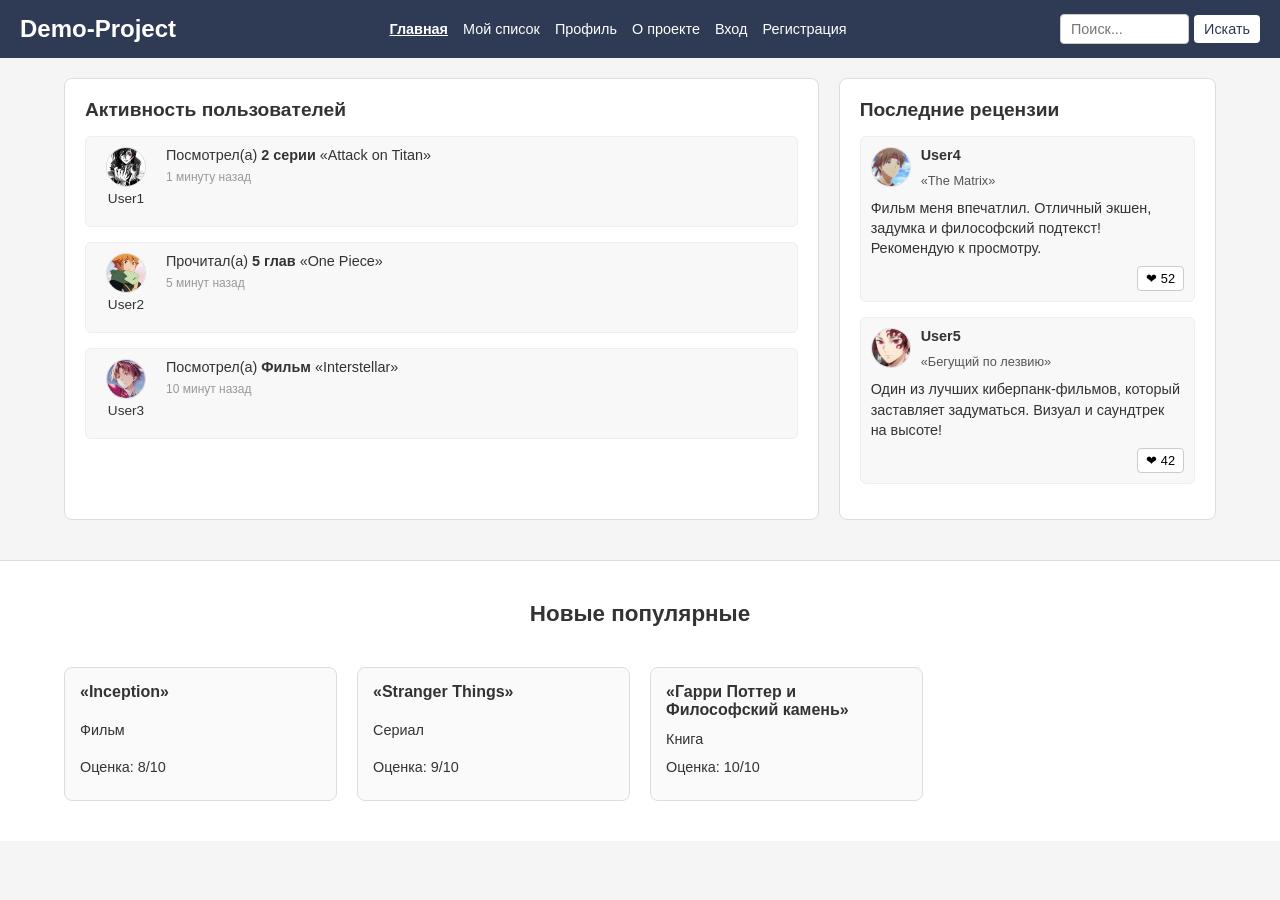
<file: index.html>
<!DOCTYPE html>
<html lang="ru">
<head>
  <meta charset="UTF-8">
  <title>Demo-Project</title>
  <link rel="stylesheet" href="/css/main.css" />
</head>
<body>
  <header>
    <div class="header-container">
      <div class="logo">Demo-Project</div>
      <nav class="nav-links">
        <ul>
          <li><a href="index.html" class="active">Главная</a></li>
          <li><a href="mylist.html">Мой список</a></li>
          <li><a href="profile.html">Профиль</a></li>
          <li><a href="#">О проекте</a></li>
          <li><a href="login.html">Вход</a></li>
          <li><a href="register.html">Регистрация</a></li>
        </ul>
      </nav>
      <div class="header-search">
        <input type="text" id="mainSearch" placeholder="Поиск...">
        <button type="button">Искать</button>
      </div>
    </div>
  </header>
  <div class="container home-container">
    <section class="activities">
      <h2>Активность пользователей</h2>
      <div class="activity-card">
        <div class="activity-user">
          <img src="/img/av1.jpg" alt="avatar" class="avatar-mini">
          <span class="username">User1</span>
        </div>
        <div class="activity-content">
          <p>Посмотрел(а) <strong>2 серии</strong> «Attack on Titan»</p>
          <span class="activity-time">1 минуту назад</span>
        </div>
      </div>
      <div class="activity-card">
        <div class="activity-user">
          <img src="/img/av2.jpg" alt="avatar" class="avatar-mini">
          <span class="username">User2</span>
        </div>
        <div class="activity-content">
          <p>Прочитал(а) <strong>5 глав</strong> «One Piece»</p>
          <span class="activity-time">5 минут назад</span>
        </div>
      </div>
      <div class="activity-card">
        <div class="activity-user">
          <img src="/img/av3.jpg" alt="avatar" class="avatar-mini">
          <span class="username">User3</span>
        </div>
        <div class="activity-content">
          <p>Посмотрел(а) <strong>Фильм</strong> «Interstellar»</p>
          <span class="activity-time">10 минут назад</span>
        </div>
      </div>
    </section>

    <aside class="reviews">
      <h2>Последние рецензии</h2>
      <div class="review-card">
        <div class="review-header">
          <img src="/img/av4.jpg" alt="avatar" class="avatar-mini">
          <div>
            <span class="username">User4</span>
            <span class="review-work-title">«The Matrix»</span>
          </div>
        </div>
        <div class="review-body">
          <p>
            Фильм меня впечатлил. Отличный экшен, задумка и философский подтекст!
            Рекомендую к просмотру.
          </p>
        </div>
        <div class="review-actions">
          <button class="like-btn">❤ 52</button>
        </div>
      </div>
      <div class="review-card">
        <div class="review-header">
          <img src="/img/av5.jpg" alt="avatar" class="avatar-mini">
          <div>
            <span class="username">User5</span>
            <span class="review-work-title">«Бегущий по лезвию»</span>
          </div>
        </div>
        <div class="review-body">
          <p>
            Один из лучших киберпанк-фильмов, который заставляет задуматься.
            Визуал и саундтрек на высоте!
          </p>
        </div>
        <div class="review-actions">
          <button class="like-btn">❤ 42</button>
        </div>
      </div>
    </aside>
  </div>
   <!-- Раздел "Новые популярные" -->
   <section class="popular">
    <div class="container">
      <h2>Новые популярные</h2>
      <div class="popular-items">
        <div class="card" data-type="film" data-genre="action" data-rating="8" data-date="2023-05-01">
          <h3>«Inception»</h3>
          <p>Фильм</p>
          <p>Оценка: 8/10</p>
        </div>
        <div class="card" data-type="series" data-genre="drama" data-rating="9" data-date="2023-04-28">
          <h3>«Stranger Things»</h3>
          <p>Сериал</p>
          <p>Оценка: 9/10</p>
        </div>
        <div class="card" data-type="book" data-genre="fantasy" data-rating="10" data-date="2023-04-20">
          <h3>«Гарри Поттер и Философский камень»</h3>
          <p>Книга</p>
          <p>Оценка: 10/10</p>
        </div>
        <!-- Дополнительные карточки -->
      </div>
    </div>
  </section>
</body>
</html>
</file>
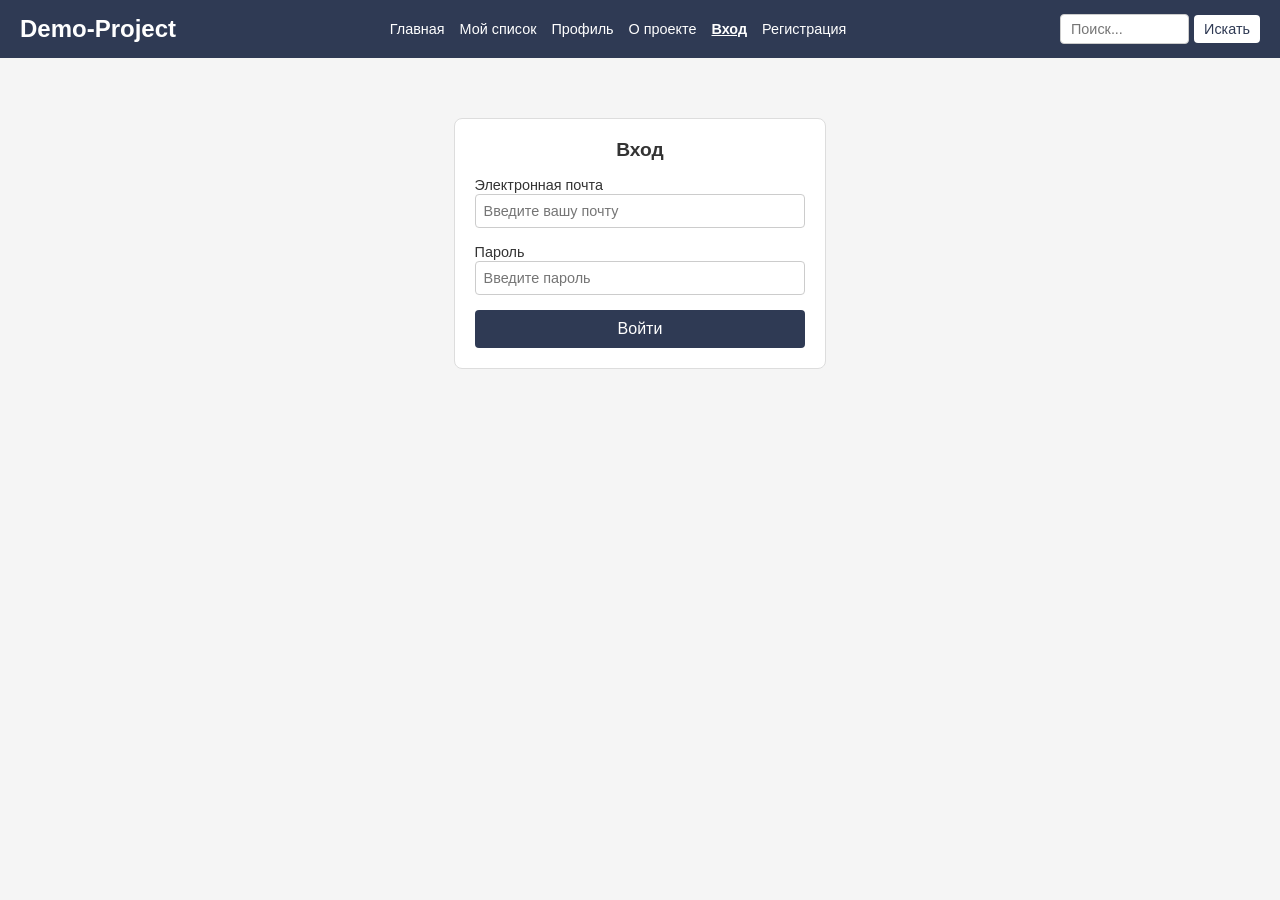
<file: login.html>
<!DOCTYPE html>
<html lang="ru">
<head>
  <meta charset="UTF-8">
  <title>Demo-Project</title>
  <link rel="stylesheet" href="/css/main.css" />
</head>
<body>
  <header>
    <div class="header-container">
      <div class="logo">Demo-Project</div>
      <nav class="nav-links">
        <ul>
          <li><a href="index.html">Главная</a></li>
          <li><a href="mylist.html">Мой список</a></li>
          <li><a href="profile.html">Профиль</a></li>
          <li><a href="#">О проекте</a></li>
          <li><a href="login.html" class="active">Вход</a></li>
          <li><a href="register.html">Регистрация</a></li>
        </ul>
      </nav>
      <div class="header-search">
        <input type="text" id="mainSearch" placeholder="Поиск...">
        <button type="button">Искать</button>
      </div>
    </div>
  </header>
  <div class="container">
    <section class="auth-form">
      <h2>Вход</h2>
      <form>
        <div>
          <label for="email">Электронная почта</label>
          <input type="email" id="email" name="email" placeholder="Введите вашу почту">
        </div>
        <div>
          <label for="password">Пароль</label>
          <input type="password" id="password" name="password" placeholder="Введите пароль">
        </div>
        <button type="submit">Войти</button>
      </form>
    </section>
  </div>
</body>
</html>
</file>
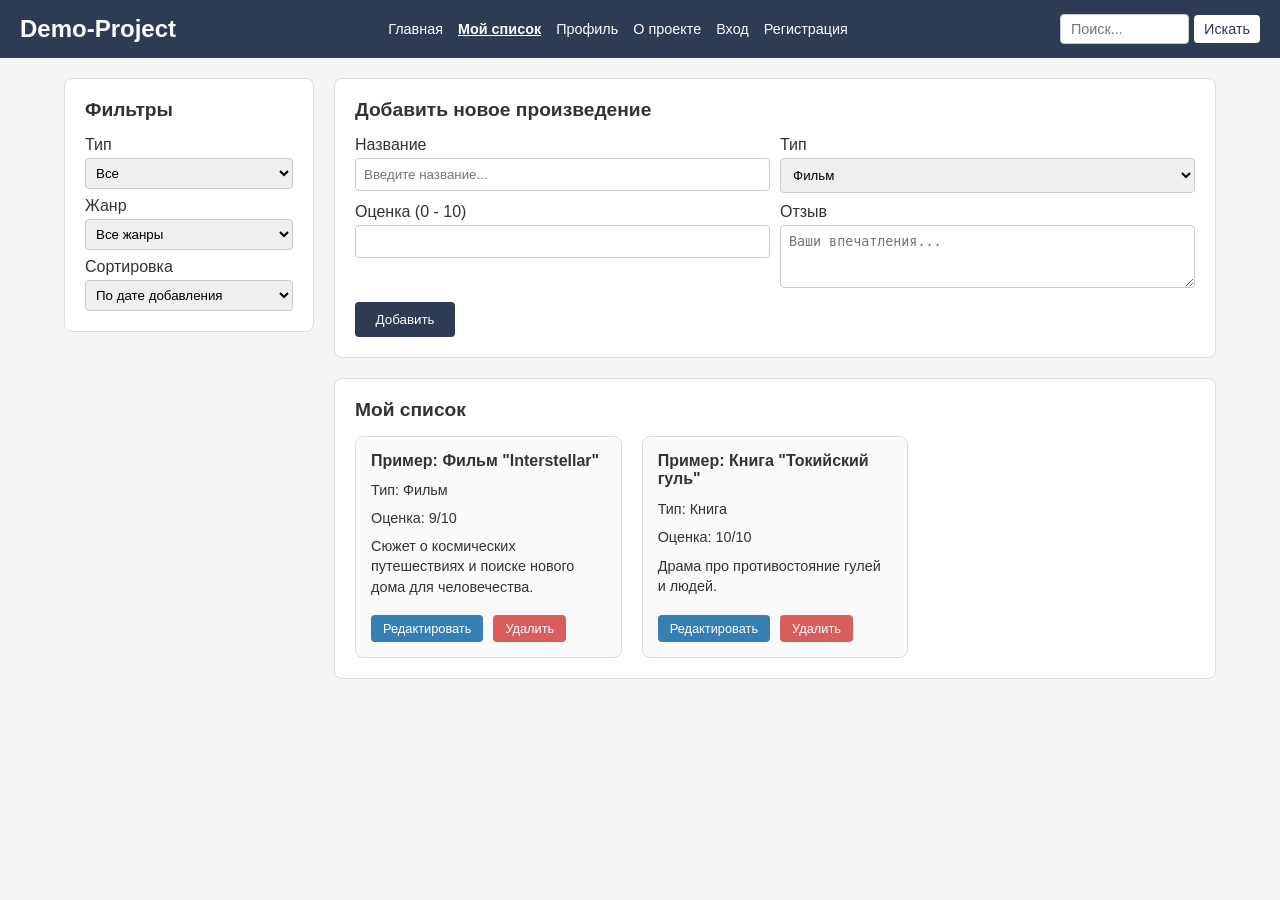
<file: mylist.html>
<!DOCTYPE html>
<html lang="ru">
<head>
  <meta charset="UTF-8">
  <title>Demo-Project</title>
  <link rel="stylesheet" href="/css/main.css" />
</head>
<body>
  <!-- Шапка сайта -->
  <header>
    <div class="header-container">
      <div class="logo">Demo-Project</div>
      <nav class="nav-links">
        <ul>
          <li><a href="index.html">Главная</a></li>
          <li><a href="mylist.html" class="active">Мой список</a></li>
          <li><a href="profile.html">Профиль</a></li>
          <li><a href="#">О проекте</a></li>
          <li><a href="login.html">Вход</a></li>
          <li><a href="register.html">Регистрация</a></li>
        </ul>
      </nav>
      <div class="header-search">
        <input type="text" id="mainSearch" placeholder="Поиск...">
        <button type="button">Искать</button>
      </div>
    </div>
  </header>

  <!-- Основной контейнер -->
  <div class="container">
    <!-- Боковая панель с фильтрами -->
    <aside>
      <h2>Фильтры</h2>
      <div class="filter-box">
        <label for="typeFilter">Тип</label>
        <select id="typeFilter">
          <option value="">Все</option>
          <option value="film">Фильмы</option>
          <option value="series">Сериалы</option>
          <option value="book">Книги</option>
        </select>
        <label for="genreFilter">Жанр</label>
        <select id="genreFilter">
            <option value="">Все жанры</option>
            <option value="action">Боевик</option>
            <option value="drama">Драма</option>
            <option value="comedy">Комедия</option>
            <option value="Thriller">Триллер</option>
            <option value="Horror">Ужасы</option>
            <option value="Science Fiction">Научная фантастика</option>
            <option value="Fantasy">Фэнтези</option>
            <option value="Detective">Детектив</option>
            <option value="Melodrama">Мелодрама</option>
            <option value="Romance">Романтика</option>
            <option value="Adventure">Приключения</option>
            <option value="Historical">Исторический</option>
            <option value="War">Военный</option>
            <option value="Animation">Анимация</option>
            <option value="Family">Семейный</option>
            <option value="Musical">Музыкальный</option>
            <option value="Crime">Криминал</option>
            <option value="Biography">Биография</option>
            <option value="Mystery">Мистика</option>
            <option value="Sports">Спорт</option>
            <option value="Post-Apocalyptic">Постапокалипсис</option>
            <option value="Surrealism">Сюрреализм</option>
        </select>
        <label for="sortBy">Сортировка</label>
        <select id="sortBy">
          <option value="date">По дате добавления</option>
          <option value="rating">По рейтингу</option>
          <option value="alphabet">По алфавиту</option>
        </select>
      </div>
    </aside>

    <!-- Основной контент: форма добавления и список произведений -->
    <main>
      <!-- Форма добавления нового произведения -->
      <section class="add-item">
        <h2>Добавить новое произведение</h2>
        <form>
          <div>
            <label for="title">Название</label>
            <input type="text" id="title" name="title" placeholder="Введите название...">
          </div>
          <div>
            <label for="type">Тип</label>
            <select id="type" name="type">
              <option value="film">Фильм</option>
              <option value="series">Сериал</option>
              <option value="book">Книга</option>
            </select>
          </div>
          <div>
            <label for="rating">Оценка (0 - 10)</label>
            <input type="number" min="0" max="10" step="1" id="rating" name="rating">
          </div>
          <div>
            <label for="review">Отзыв</label>
            <textarea id="review" name="review" rows="3" placeholder="Ваши впечатления..."></textarea>
          </div>
          <button type="submit">Добавить</button>
        </form>
      </section>

      <!-- Список произведений -->
      <section class="item-list">
        <h2>Мой список</h2>
        <div class="items">
          <!-- Пример карточки произведения -->
          <div class="card" data-type="film" data-genre="action" data-rating="9" data-date="2023-04-15">
            <h3>Пример: Фильм "Interstellar"</h3>
            <p>Тип: Фильм</p>
            <p>Оценка: 9/10</p>
            <p class="detail">Сюжет о космических путешествиях и поиске нового дома для человечества.</p>
            <div class="actions">
              <button class="edit">Редактировать</button>
              <button class="delete">Удалить</button>
            </div>
          </div>
          <!-- Еще одна карточка -->
          <div class="card" data-type="book" data-genre="drama" data-rating="10" data-date="2023-03-10">
            <h3>Пример: Книга "Токийский гуль"</h3>
            <p>Тип: Книга</p>
            <p>Оценка: 10/10</p>
            <p class="detail">Драма про противостояние гулей и людей.</p>
            <div class="actions">
              <button class="edit">Редактировать</button>
              <button class="delete">Удалить</button>
            </div>
          </div>
        </div>
      </section>
    </main>
  </div>
</body>
</html>
</file>
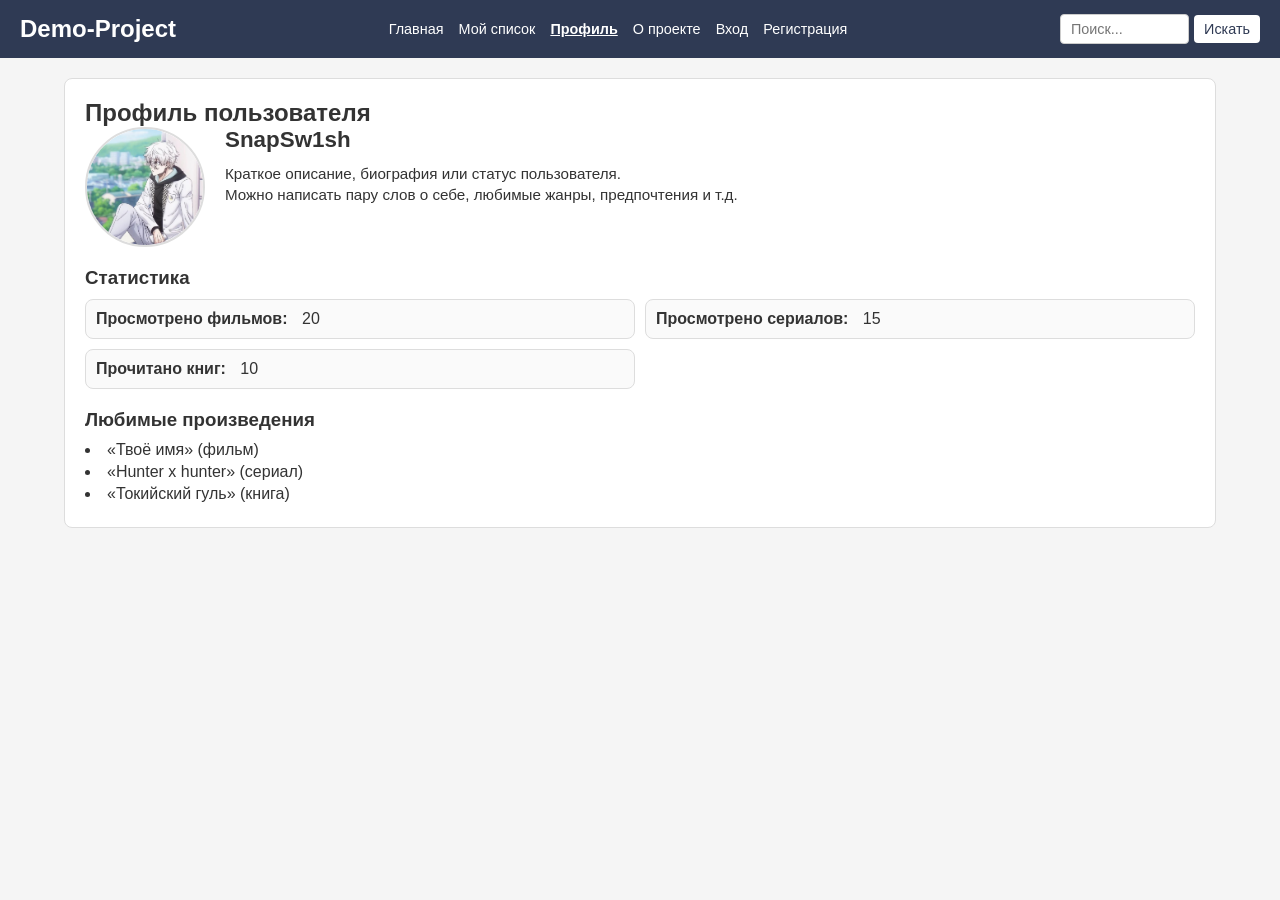
<file: profile.html>
<!DOCTYPE html>
<html lang="ru">
<head>
  <meta charset="UTF-8">
  <title>Demo-Project</title>
  <link rel="stylesheet" href="/css/main.css" />
</head>
<body>
  <!-- Шапка сайта -->
  <header>
    <div class="header-container">
      <div class="logo">Demo-Project</div>
      <nav class="nav-links">
        <ul>
          <li><a href="index.html">Главная</a></li>
          <li><a href="mylist.html">Мой список</a></li>
          <li><a href="profile.html" class="active">Профиль</a></li>
          <li><a href="#">О проекте</a></li>
          <li><a href="login.html">Вход</a></li>
          <li><a href="register.html">Регистрация</a></li>
        </ul>
      </nav>
      <div class="header-search">
        <input type="text" id="mainSearch" placeholder="Поиск...">
        <button type="button">Искать</button>
      </div>
    </div>
  </header>

  <!-- Основной контейнер -->
  <div class="container">
    <main>
      <section class="profile">
        <h2>Профиль пользователя</h2>
        <div class="profile-header">
          <img src="/img/av6.jpg" alt="Аватар профиля" class="avatar">
          <div class="profile-userinfo">
            <h3 class="username">SnapSw1sh</h3>
            <p class="description">
              Краткое описание, биография или статус пользователя.
              <br>
              Можно написать пару слов о себе, любимые жанры, предпочтения и т.д.
            </p>
          </div>
        </div>
        <div class="profile-stats">
          <h3>Статистика</h3>
          <div class="stats-grid">
            <div class="stat-item">
              <span class="stat-label">Просмотрено фильмов:</span>
              <span class="stat-value">20</span>
            </div>
            <div class="stat-item">
              <span class="stat-label">Просмотрено сериалов:</span>
              <span class="stat-value">15</span>
            </div>
            <div class="stat-item">
              <span class="stat-label">Прочитано книг:</span>
              <span class="stat-value">10</span>
            </div>
          </div>
        </div>
        <div class="profile-favorites">
          <h3>Любимые произведения</h3>
          <ul>
            <li>«Твоё имя» (фильм)</li>
            <li>«Hunter x hunter» (сериал)</li>
            <li>«Токийский гуль» (книга)</li>
          </ul>
        </div>
      </section>
    </main>
  </div>
</body>
</html>
</file>
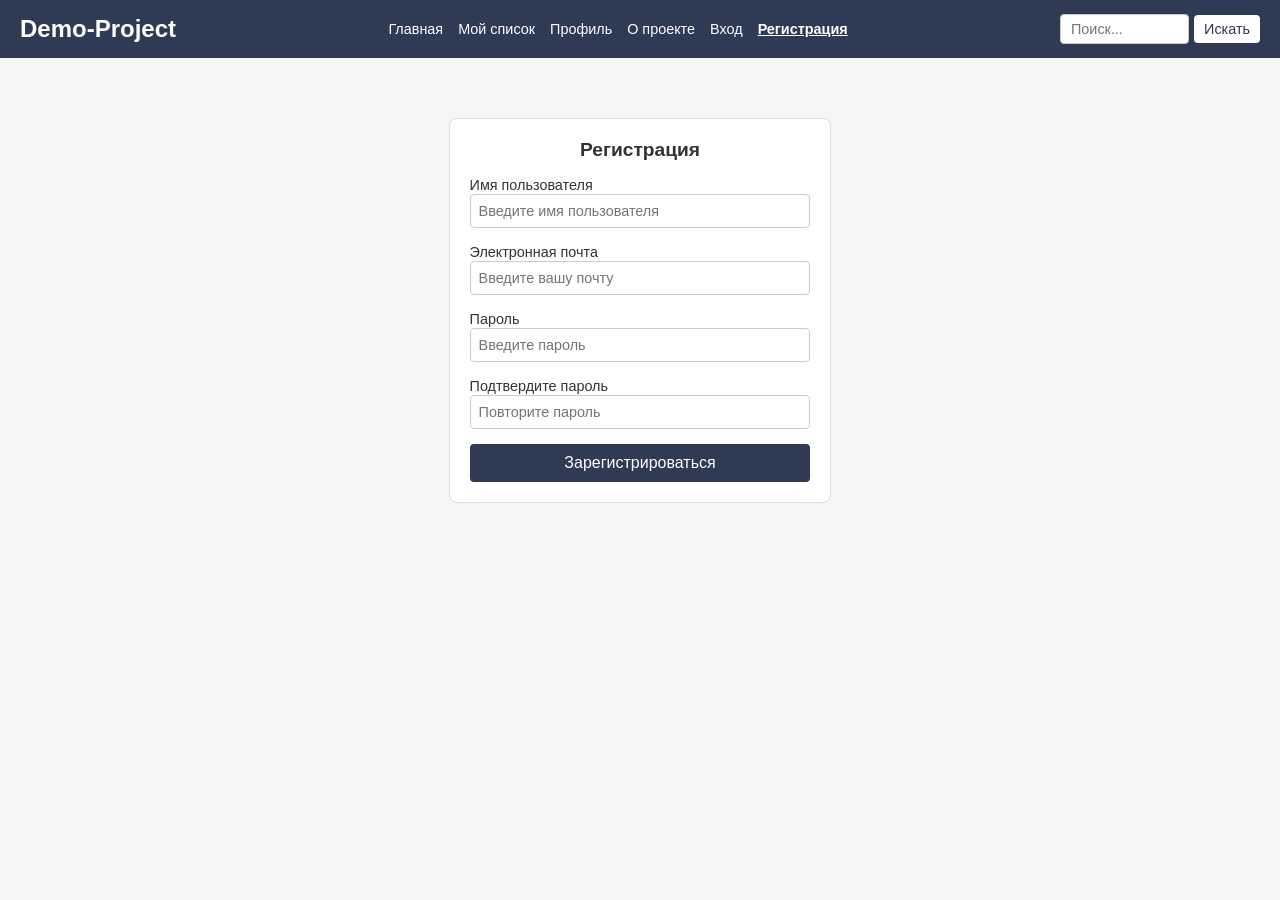
<file: register.html>
<!DOCTYPE html>
<html lang="ru">
<head>
  <meta charset="UTF-8">
  <title>Demo-Project</title>
  <link rel="stylesheet" href="/css/main.css" />
</head>
<body>
  <header>
    <div class="header-container">
      <div class="logo">Demo-Project</div>
      <nav class="nav-links">
        <ul>
          <li><a href="index.html">Главная</a></li>
          <li><a href="mylist.html">Мой список</a></li>
          <li><a href="profile.html">Профиль</a></li>
          <li><a href="#">О проекте</a></li>
          <li><a href="login.html">Вход</a></li>
          <li><a href="register.html" class="active">Регистрация</a></li>
        </ul>
      </nav>
      <div class="header-search">
        <input type="text" id="mainSearch" placeholder="Поиск...">
        <button type="button">Искать</button>
      </div>
    </div>
  </header>
  <div class="container">
    <section class="auth-form">
      <h2>Регистрация</h2>
      <form>
        <div>
          <label for="username">Имя пользователя</label>
          <input type="text" id="username" name="username" placeholder="Введите имя пользователя">
        </div>
        <div>
          <label for="email">Электронная почта</label>
          <input type="email" id="email" name="email" placeholder="Введите вашу почту">
        </div>
        <div>
          <label for="password">Пароль</label>
          <input type="password" id="password" name="password" placeholder="Введите пароль">
        </div>
        <div>
          <label for="confirm-password">Подтвердите пароль</label>
          <input type="password" id="confirm-password" name="confirm-password" placeholder="Повторите пароль">
        </div>
        <button type="submit">Зарегистрироваться</button>
      </form>
    </section>
  </div>
</body>
</html>
</file>
<file: css/main.css>
* {
    margin: 0;
    padding: 0;
    box-sizing: border-box;
  }
  
  body {
    font-family: Arial, sans-serif;
    background-color: #f5f5f5;
    color: #333;
  }
  
  /* --- Шапка сайта --- */
  .header-container {
    display: flex;
    align-items: center;
    justify-content: space-between;
    background-color: #2F3A54;
    color: #fff;
    padding: 10px 20px;
  }
  
  .logo {
    font-size: 1.5rem;
    font-weight: bold;
  }
  
  .nav-links ul {
    display: flex;
    gap: 15px;
    list-style: none;
  }
  
  .nav-links ul li a {
    color: #fff;
    text-decoration: none;
    font-size: 0.9rem;
    transition: color 0.3s;
  }
  
  .nav-links ul li a:hover,
  .nav-links ul li a.active {
    text-decoration: underline;
  }
  
  .header-search {
    display: flex;
    align-items: center;
    gap: 5px;
    width: 200px; /* компактное поле, чтобы оно вписывалось справа */
  }
  
  .header-search input[type="text"] {
    width: 100%;
    padding: 6px 10px;
    border: 1px solid #ccc;
    border-radius: 4px;
    font-size: 0.9rem;
  }
  
  .header-search button {
    padding: 6px 10px;
    border: none;
    background-color: #fff;
    color: #2F3A54;
    border-radius: 4px;
    cursor: pointer;
    font-size: 0.9rem;
    transition: background-color 0.2s;
  }
  
  .header-search button:hover {
    background-color: #e0e0e0;
  }
  
  /* Меню сайта (нижняя строка) */
  nav {
    background-color: #2F3A54;
  }
  nav ul {
    list-style: none;
    display: flex;
    gap: 20px;
    padding: 10px 20px;
  }
  nav li a {
    text-decoration: none;
    color: #fff;
    font-size: 0.95rem;
    transition: color 0.3s;
  }
  nav li a:hover {
    color: #ccc;
  }
  nav ul li a.active {
    font-weight: bold;
    text-decoration: underline;
  }
  
  /* Основной контейнер */
  .container {
    width: 90%;
    max-width: 1200px;
    margin: 20px auto;
    display: flex;
    gap: 20px;
  }
  
  /* --- Главная страница (home-container) --- */
  .home-container {
    display: grid;
    grid-template-columns: 2fr 1fr;
    gap: 20px;
  }
  
  /* Активности (левый столбец) */
  .activities {
    background-color: #fff;
    border: 1px solid #ddd;
    border-radius: 8px;
    padding: 20px;
  }
  .activities h2 {
    margin-bottom: 15px;
    font-size: 1.2rem;
  }
  .activity-card {
    display: flex;
    gap: 10px;
    margin-bottom: 15px;
    padding: 10px;
    border-radius: 6px;
    background-color: #f8f8f8;
    border: 1px solid #eee;
  }
  .activity-user {
    display: flex;
    flex-direction: column;
    align-items: center;
    justify-content: center;
    min-width: 60px;
  }
  .activity-user .username {
    font-size: 0.85rem;
    margin-top: 4px;
    text-align: center;
  }
  .activity-content p {
    margin-bottom: 4px;
    font-size: 0.9rem;
  }
  .activity-time {
    font-size: 0.75rem;
    color: #999;
  }
  
  /* Рецензии (правый столбец) */
  .reviews {
    background-color: #fff;
    border: 1px solid #ddd;
    border-radius: 8px;
    padding: 20px;
  }
  .reviews h2 {
    margin-bottom: 15px;
    font-size: 1.2rem;
  }
  .review-card {
    background-color: #f8f8f8;
    border: 1px solid #eee;
    border-radius: 6px;
    padding: 10px;
    margin-bottom: 15px;
  }
  .review-header {
    display: flex;
    gap: 10px;
    margin-bottom: 10px;
  }
  .review-header .username {
    font-weight: bold;
    font-size: 0.9rem;
    display: block;
  }
  .review-work-title {
    display: block;
    font-size: 0.8rem;
    color: #555;
  }
  .review-body p {
    font-size: 0.9rem;
    line-height: 1.4;
    margin-bottom: 8px;
  }
  .review-actions {
    text-align: right;
  }
  .review-actions .like-btn {
    background-color: #fff;
    border: 1px solid #ccc;
    border-radius: 4px;
    padding: 4px 8px;
    cursor: pointer;
    font-size: 0.8rem;
    transition: background-color 0.2s;
  }
  .review-actions .like-btn:hover {
    background-color: #f0f0f0;
  }

  /* Раздел "Новые популярные" */
  .popular {
    background-color: #fff;
    border-top: 1px solid #ddd;
    padding: 20px 0;
    margin-top: 40px;
  }
  .popular .container {
    display: flex;
    flex-direction: column;
    gap: 20px;
  }
  .popular h2 {
    font-size: 1.4rem;
    margin-bottom: 20px;
    text-align: center;
  }
  .popular-items {
    display: grid;
    grid-template-columns: repeat(auto-fill, minmax(220px, 1fr));
    gap: 20px;
  }
  .card {
    background-color: #fafafa;
    border: 1px solid #ddd;
    border-radius: 8px;
    padding: 15px;
    display: flex;
    flex-direction: column;
    justify-content: space-between;
  }
  .card h3 {
    font-size: 1rem;
    margin-bottom: 10px;
  }
  .card p {
    font-size: 0.9rem;
    margin-bottom: 8px;
    line-height: 1.4;
  }

  .avatar-mini {
    width: 40px;
    height: 40px;
    border-radius: 50%;
    object-fit: cover;
    border: 1px solid #ddd;
  }

  /* --- Страница "Мой список" --- */
  aside {
    flex: 0 0 250px;
    background-color: #fff;
    padding: 20px;
    border-radius: 8px;
    border: 1px solid #ddd;
    height: fit-content;
  }
  aside h2 {
    margin-bottom: 15px;
    font-size: 1.2rem;
  }
  .filter-box label {
    display: block;
    margin: 8px 0 4px;
  }
  .filter-box select,
  .filter-box input[type="date"],
  .filter-box input[type="text"] {
    width: 100%;
    padding: 6px;
    border-radius: 4px;
    border: 1px solid #ccc;
  }
  main {
    flex: 1;
    display: flex;
    flex-direction: column;
    gap: 20px;
  }
  .add-item {
    background-color: #fff;
    padding: 20px;
    border-radius: 8px;
    border: 1px solid #ddd;
  }
  .add-item h2 {
    margin-bottom: 15px;
    font-size: 1.2rem;
  }
  .add-item form {
    display: grid;
    grid-template-columns: 1fr 1fr;
    grid-gap: 10px;
  }
  .add-item form label {
    display: block;
    margin-bottom: 4px;
  }
  .add-item form input[type="text"],
  .add-item form input[type="number"],
  .add-item form textarea,
  .add-item form select {
    width: 100%;
    padding: 8px;
    border-radius: 4px;
    border: 1px solid #ccc;
  }
  .add-item form textarea {
    resize: vertical;
  }
  .add-item form button {
    grid-column: 1 / -1;
    padding: 10px;
    background-color: #2F3A54;
    color: #fff;
    border: none;
    border-radius: 4px;
    cursor: pointer;
    width: 100px;
    justify-self: start;
  }
  .add-item form button:hover {
    background-color: #46546D;
  }
  .item-list {
    background-color: #fff;
    border: 1px solid #ddd;
    border-radius: 8px;
    padding: 20px;
  }
  .item-list h2 {
    margin-bottom: 15px;
    font-size: 1.2rem;
  }
  .items {
    display: grid;
    grid-template-columns: repeat(auto-fill, minmax(220px, 1fr));
    gap: 20px;
  }
  
  /* Карточки произведений (общие) */
  .card {
    background-color: #fafafa;
    border: 1px solid #ddd;
    border-radius: 8px;
    padding: 15px;
    display: flex;
    flex-direction: column;
    justify-content: space-between;
  }
  .card h3 {
    font-size: 1rem;
    margin-bottom: 10px;
  }
  .card p {
    font-size: 0.9rem;
    margin-bottom: 8px;
    line-height: 1.4;
  }
  .actions {
    margin-top: 10px;
    display: flex;
    gap: 10px;
  }
  .actions button {
    background-color: #2F3A54;
    color: #fff;
    border: none;
    border-radius: 4px;
    padding: 6px 12px;
    cursor: pointer;
    font-size: 0.8rem;
  }
  .actions button.edit {
    background-color: #367FB5;
  }
  .actions button.delete {
    background-color: #D95D5D;
  }
  .actions button:hover {
    opacity: 0.8;
  }
  
  /* --- Страница "Профиль" --- */
  .profile {
    background-color: #fff;
    border: 1px solid #ddd;
    border-radius: 8px;
    padding: 20px;
  }
  .profile-header {
    display: flex;
    align-items: flex-start;
    gap: 20px;
    margin-bottom: 20px;
  }
  .avatar {
    width: 120px;
    height: 120px;
    border-radius: 50%;
    object-fit: cover;
    border: 2px solid #ddd;
  }
  .profile-userinfo {
    flex: 1;
  }
  .username {
    font-size: 1.4rem;
    margin-bottom: 10px;
  }
  .description {
    font-size: 0.95rem;
    line-height: 1.4;
  }
  .profile-stats {
    margin-bottom: 20px;
  }
  .profile-stats h3 {
    margin-bottom: 10px;
  }
  .stats-grid {
    display: grid;
    grid-template-columns: 1fr 1fr;
    gap: 10px;
  }
  .stat-item {
    background-color: #fafafa;
    border: 1px solid #ddd;
    border-radius: 8px;
    padding: 10px;
  }
  .stat-label {
    font-weight: bold;
  }
  .stat-value {
    margin-left: 10px;
    font-size: 1rem;
  }
  .profile-favorites h3 {
    margin-bottom: 10px;
  }
  .profile-favorites ul {
    list-style: disc inside;
    margin-top: 10px;
  }
  .profile-favorites ul li {
    margin-bottom: 4px;
  }

  /* --- Стили для форм авторизации (Вход/Регистрация) --- */
  .auth-form {
    background-color: #fff;
    padding: 20px;
    margin: 40px auto;
    border-radius: 8px;
    border: 1px solid #ddd;
    max-width: 400px;
  }
  .auth-form h2 {
    margin-bottom: 15px;
    font-size: 1.2rem;
    text-align: center;
  }
  .auth-form form {
    display: flex;
    flex-direction: column;
    gap: 15px;
  }
  .auth-form form label {
    font-size: 0.9rem;
    margin-bottom: 5px;
  }
  .auth-form form input {
    width: 100%;
    padding: 8px;
    border: 1px solid #ccc;
    border-radius: 4px;
    font-size: 0.9rem;
  }
  .auth-form form button {
    padding: 10px;
    background-color: #2F3A54;
    color: #fff;
    border: none;
    border-radius: 4px;
    cursor: pointer;
    font-size: 1rem;
    transition: background-color 0.2s;
  }
  .auth-form form button:hover {
    background-color: #46546D;
  }
</file>
